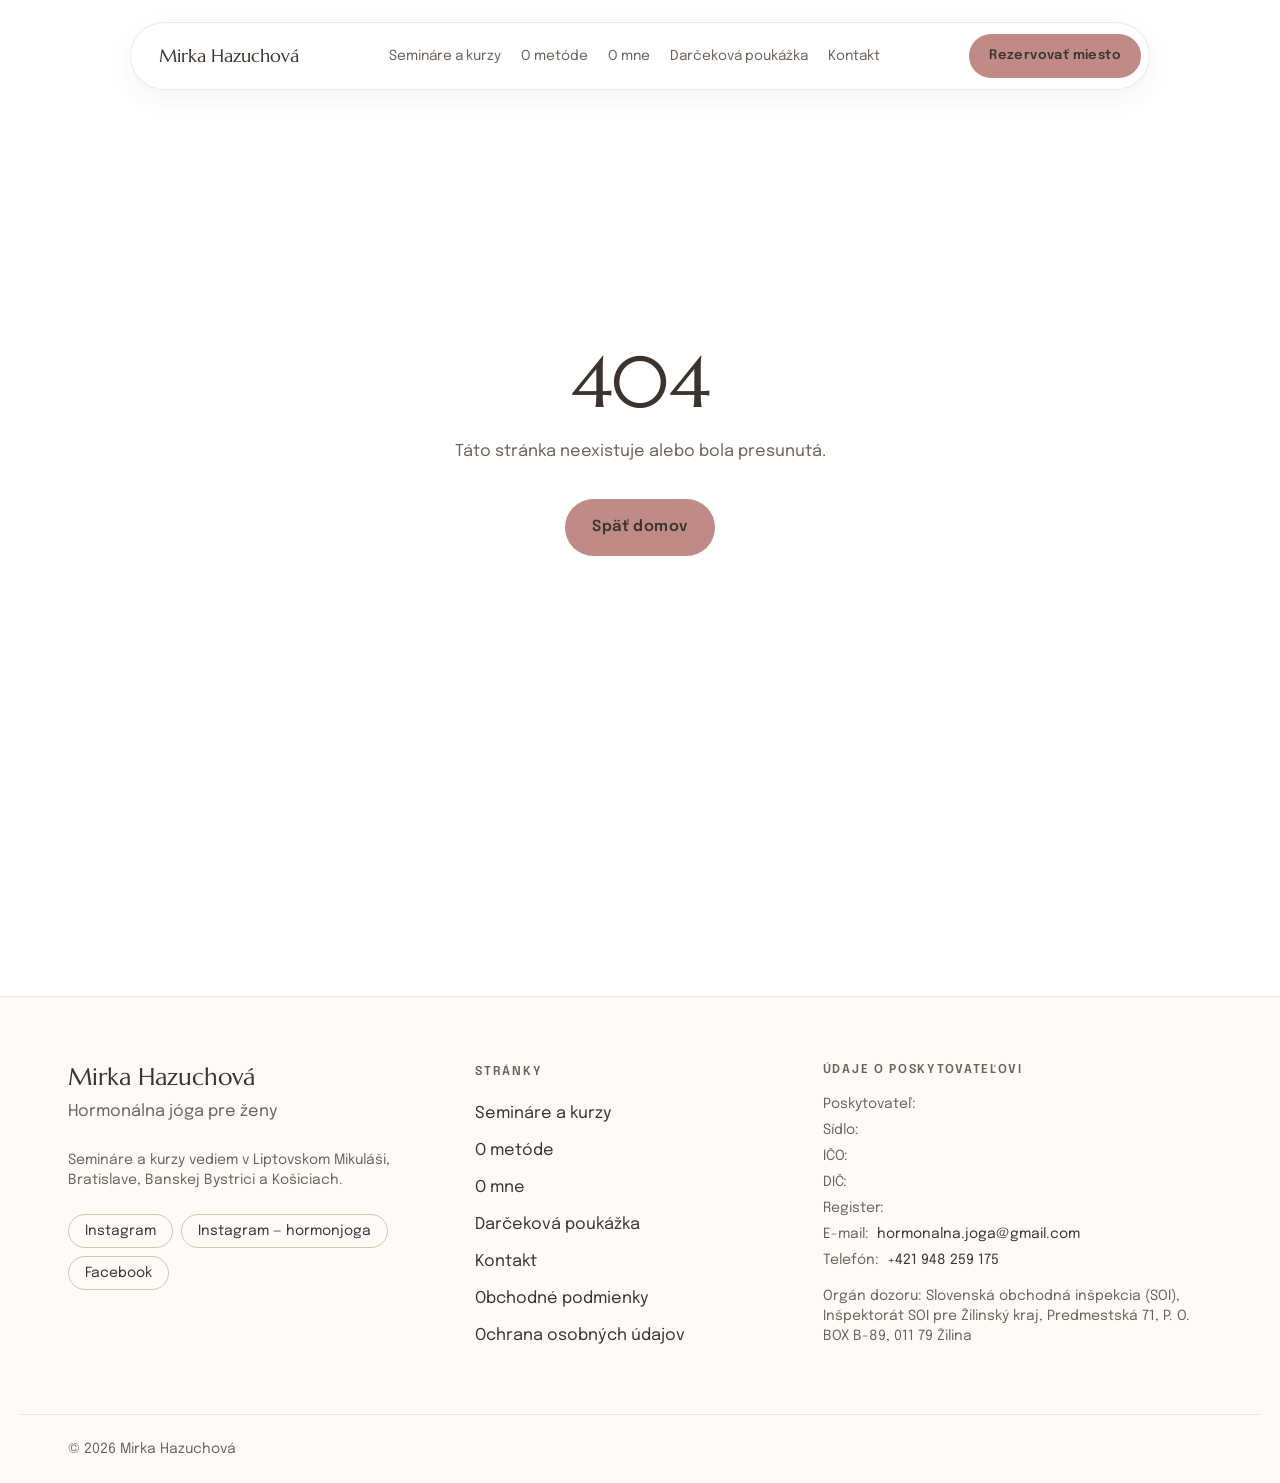
<file: index.html>
<!DOCTYPE html><html lang="sk"><head><meta charSet="utf-8"/><meta name="viewport" content="width=device-width, initial-scale=1"/><link rel="preload" as="image" href="/assets/hero-BRBRKZry.jpg"/><link rel="preload" as="image" href="https://245f3a2c55.clvaw-cdnwnd.com/c39acbb2044409da561df274f3173ee8/200002749-1ee371ee3c/1672755733788-4.jpg?ph=245f3a2c55"/><link rel="stylesheet" href="https://fonts.googleapis.com/css2?family=Marcellus&amp;family=Epilogue:ital,wght@0,300..700;1,300..600&amp;display=swap" data-precedence="default"/><link rel="stylesheet" href="/assets/styles-Du7yPqfw.css" data-precedence="default"/><title>Hormonálna jóga pre ženy | Mirka Hazuchová</title><meta name="author" content="Mirka Hazuchová"/><meta property="og:type" content="website"/><meta property="og:locale" content="sk_SK"/><meta name="twitter:card" content="summary_large_image"/><meta name="description" content="Semináre a kurzy hormonálnej jógy podľa Dinah Rodrigues. Celú zostavu sa naučíš naraz a cvičíš ju doma. Liptovský Mikuláš, Bratislava, Banská Bystrica, Košice."/><meta property="og:title" content="Hormonálna jóga pre ženy | Mirka Hazuchová"/><meta property="og:description" content="Semináre a kurzy hormonálnej jógy podľa Dinah Rodrigues. Celú zostavu sa naučíš naraz a cvičíš ju doma. Liptovský Mikuláš, Bratislava, Banská Bystrica, Košice."/><link rel="modulepreload" href="/assets/index-p-gKR24K.js"/><link rel="modulepreload" href="/assets/routes-mX9Y94ne.js"/><link rel="modulepreload" href="/assets/Prvky-fniyC-Qj.js"/><link rel="modulepreload" href="/assets/hero-D6r3MJi-.js"/><link rel="modulepreload" href="/assets/dych-BO3o8Qb0.js"/><link rel="modulepreload" href="/assets/priestor-DvZX6cB6.js"/><link rel="modulepreload" href="/assets/Terminy-D7-XhAkE.js"/><link rel="modulepreload" href="/assets/Rezervacia-CGpvSr3S.js"/><link rel="preconnect" href="https://fonts.googleapis.com"/><link rel="preconnect" href="https://fonts.gstatic.com" crossorigin="anonymous"/><link rel="icon" href="/favicon.png" type="image/png"/><meta name="robots" content="noindex, nofollow"/><script type="application/ld+json">{"@context":"https://schema.org","@type":"LocalBusiness","name":"Mirka Hazuchová","description":"Hormonálna jóga pre ženy","telephone":"+421 948 259 175","email":"hormonalna.joga@gmail.com","address":{"@type":"PostalAddress","addressLocality":"Liptovský Mikuláš","addressCountry":"SK"},"areaServed":["Liptovský Mikuláš","Bratislava","Banská Bystrica","Košice"],"sameAs":["https://www.instagram.com/mirunka_hormonyoga/","https://www.instagram.com/hormonjoga/","https://www.facebook.com/mirunka.sk"]}</script><meta name="twitter:title" content="Hormonálna jóga pre ženy | Mirka Hazuchová"><meta name="twitter:description" content="Semináre a kurzy hormonálnej jógy podľa Dinah Rodrigues. Celú zostavu sa naučíš naraz a cvičíš ju doma. Liptovský Mikuláš, Bratislava, Banská Bystrica, Košice."><meta property="og:image" content="https://pub-bb2e103a32db4e198524a2e9ed8f35b4.r2.dev/lovp_5nvzbtj5xt8my964fkjwwp3zrp/c3455400c1849cd1383ae8f1ded1eed9_1791920018272.png"><meta name="twitter:image" content="https://pub-bb2e103a32db4e198524a2e9ed8f35b4.r2.dev/lovp_5nvzbtj5xt8my964fkjwwp3zrp/c3455400c1849cd1383ae8f1ded1eed9_1791920018272.png"></head><body><header class="fixed left-1/2 top-[22px] z-50 w-[min(1020px,calc(100vw-32px))] rounded-full border border-linka" style="transform:translateX(-50%) translateY(0);background:rgba(255,255,255,0.7);backdrop-filter:blur(22px) saturate(140%);-webkit-backdrop-filter:blur(22px) saturate(140%);box-shadow:var(--tien-karta);transition:all 320ms cubic-bezier(.22,1,.36,1)"><nav class="flex items-center justify-between gap-3 pl-5 pr-2 sm:pl-7" style="height:66px;transition:height 320ms cubic-bezier(.22,1,.36,1)" aria-label="Hlavné menu"><a class="font-display text-[1.15rem] whitespace-nowrap active" href="/" data-status="active" aria-current="page">Mirka Hazuchová</a><ul class="hidden items-center gap-5 text-[0.86rem] lg:flex"><li><a class="text-atrament-mak transition-colors duration-500 hover:text-atrament" href="/terminy">Semináre a kurzy</a></li><li><a class="text-atrament-mak transition-colors duration-500 hover:text-atrament" href="/o-metode">O metóde</a></li><li><a class="text-atrament-mak transition-colors duration-500 hover:text-atrament" href="/o-mne">O mne</a></li><li><a class="text-atrament-mak transition-colors duration-500 hover:text-atrament" href="/darcekova-poukazka">Darčeková poukážka</a></li><li><a class="text-atrament-mak transition-colors duration-500 hover:text-atrament" href="/kontakt">Kontakt</a></li></ul><div class="flex items-center gap-1"><a class="tlacidlo !px-4 !py-2.5 text-[0.82rem] sm:!px-5" href="/terminy#rezervacia">Rezervovať miesto</a><button type="button" class="flex h-10 w-10 items-center justify-center rounded-full lg:hidden" aria-label="Otvoriť menu" aria-expanded="false"><span class="relative block h-3 w-5"><span class="absolute left-0 h-px w-5 bg-atrament transition-all duration-500 top-0"></span><span class="absolute left-0 h-px w-5 bg-atrament transition-all duration-500 top-3"></span></span></button></div></nav></header><div class="fixed inset-0 z-40 flex flex-col justify-center bg-biela px-6 transition-opacity duration-700 lg:hidden pointer-events-none opacity-0"><ul class="flex flex-col gap-3"><li><a class="block rounded-full border border-linka px-6 py-4 font-display text-[1.6rem]" href="/terminy">Semináre a kurzy</a></li><li><a class="block rounded-full border border-linka px-6 py-4 font-display text-[1.6rem]" href="/o-metode">O metóde</a></li><li><a class="block rounded-full border border-linka px-6 py-4 font-display text-[1.6rem]" href="/o-mne">O mne</a></li><li><a class="block rounded-full border border-linka px-6 py-4 font-display text-[1.6rem]" href="/darcekova-poukazka">Darčeková poukážka</a></li><li><a class="block rounded-full border border-linka px-6 py-4 font-display text-[1.6rem]" href="/kontakt">Kontakt</a></li></ul></div><main><!--$--><section class="obal grid min-h-[min(100vh,900px)] max-h-[100vh] items-center gap-10 pt-32 pb-12 lg:grid-cols-[1.05fr_0.95fr] lg:pt-28"><div data-anim="true"><p class="t-meta text-atrament-mak">HORMONÁLNA JÓGA PRE ŽENY</p><h1 class="t-hero mt-6 max-w-[14ch]">Naučíš sa to raz. Cvičíš to potom sama.</h1><p class="t-perex mt-7 text-atrament-mak">Na jednom seminári sa naučíš celú zostavu — všetkých dvadsaťjeden cvikov aj dychové techniky. Odídeš s materiálmi a odvtedy to cvičíš doma. Žiadne členstvo, žiadne mesačné platby, žiadne dochádzanie.</p><div class="mt-9 flex flex-wrap gap-3"><a class="tlacidlo" href="/terminy">Pozrieť termíny</a><a class="tlacidlo-tiche" href="/o-metode">Čo je hormonálna jóga</a></div></div><div class="relative hidden h-[min(72vh,640px)] lg:block"><div data-anim="foto" class="oblk absolute inset-y-0 right-0 w-[82%]"><img src="/assets/hero-BRBRKZry.jpg" alt="Svetlá miestnosť skoro ráno s rozloženou podložkou na drevenej podlahe" width="1600" height="1104" loading="eager" class="h-full w-full object-cover"/></div><div data-anim="foto" class="oblk absolute bottom-[-6%] left-0 aspect-[3/4] w-[36%] border-[6px] border-biela"><img src="https://245f3a2c55.clvaw-cdnwnd.com/c39acbb2044409da561df274f3173ee8/200002749-1ee371ee3c/1672755733788-4.jpg?ph=245f3a2c55" alt="Kamenný oblúk v zelenej záhrade" loading="eager" class="h-full w-full object-cover"/></div></div><div data-anim="foto" class="foto aspect-[4/3] lg:hidden"><img src="/assets/hero-BRBRKZry.jpg" alt="Svetlá miestnosť skoro ráno s rozloženou podložkou" width="1600" height="1104" loading="eager" class="h-full w-full object-cover"/></div></section><div class="pauza" aria-hidden="true"></div><section class="obal grid items-center gap-12 py-12 md:grid-cols-[0.8fr_1.2fr]"><div data-anim="foto" class="oblk mx-auto aspect-[3/4] w-full max-w-[360px]"><img src="/assets/dych-D3hm9-hC.jpg" alt="Ruky položené na bruchu, pokojný dych" width="912" height="1200" loading="lazy" class="h-full w-full object-cover"/></div><div data-anim="true"><p class="t-meta text-atrament-mak">01 — PREČO SEM ŽENY CHODIA</p><h2 class="t-nadpis mt-4">Väčšina z nich nehľadá cvičenie.</h2><p class="t-perex mt-6">Hľadá dve hodiny, počas ktorých od nich nikto nič nechce. Žiadny telefón, žiadne „mami“, žiadny zoznam vecí, ktoré treba vybaviť. Len dych, pohyb a ticho.</p><p class="t-telo mt-5 text-atrament-mak">To, že sa popri tom naučíš zostavu, ktorú si odnesieš domov, je bonus. Ale väčšina žien sa vracia kvôli tomu prvému.</p></div></section><section class="obal py-20"><div class="relative mb-12 max-w-2xl" data-anim="true"><div aria-hidden="true" class="absolute -left-6 -top-10 -z-10 h-44 w-36 bg-len" style="border-radius:200px 200px 24px 24px;background-image:url(/assets/textura-BCD74Ztp.jpg);background-size:cover"></div><p class="t-meta text-atrament-mak">02 — ČO SI ODNESIEŠ</p><h2 class="t-nadpis mt-4">Štyri veci, ktoré ti zostanú.</h2></div><div class="grid gap-10 lg:grid-cols-[1.1fr_0.9fr]"><div data-anim="foto" class="foto aspect-[4/3] lg:aspect-auto"><img src="/assets/odnesies-DyhQ1yK5.jpg" alt="Tlačené materiály, zvinutá podložka, uterák a pohár vody na svetlom podklade" width="1408" height="1008" loading="lazy" class="h-full w-full object-cover"/></div><ul class="grid gap-x-8 gap-y-10 sm:grid-cols-2"><li data-anim="true" class="relative pt-10"><span class="t-cislo absolute -top-2 left-0 text-[5rem]" aria-hidden="true">01</span><h3 class="t-podnadpis relative">Celú zostavu</h3><p class="relative mt-2 text-[0.97rem] text-atrament-mak">Dvadsaťjeden cvikov v presnom poradí. Naučíš sa ich všetky naraz, nie po častiach počas roka.</p></li><li data-anim="true" class="relative pt-10"><span class="t-cislo absolute -top-2 left-0 text-[5rem]" aria-hidden="true">02</span><h3 class="t-podnadpis relative">Dychové techniky</h3><p class="relative mt-2 text-[0.97rem] text-atrament-mak">Pránajáma — dych, ktorý je súčasťou zostavy. Bez neho to nie je ono, preto mu venujeme čas.</p></li><li data-anim="true" class="relative pt-10"><span class="t-cislo absolute -top-2 left-0 text-[5rem]" aria-hidden="true">03</span><h3 class="t-podnadpis relative">Tlačené materiály</h3><p class="relative mt-2 text-[0.97rem] text-atrament-mak">Dostaneš ich hneď na začiatku. Doma sa podľa nich vieš vrátiť k čomukoľvek, čo si zabudla.</p></li><li data-anim="true" class="relative pt-10"><span class="t-cislo absolute -top-2 left-0 text-[5rem]" aria-hidden="true">04</span><h3 class="t-podnadpis relative">Cviky proti stresu</h3><p class="relative mt-2 text-[0.97rem] text-atrament-mak">Krátke, nenápadné, dajú sa urobiť aj v práci. Nie sú súčasťou hlavnej zostavy, ale naučíš sa ich tiež.</p></li></ul></div><p data-anim="true" class="mt-10 text-center font-display text-[1.3rem]">Cviky sú jednoduché. Zvládnu ich aj ženy, ktoré nikdy predtým necvičili jógu.</p></section><section class="py-6"><div class="obal"><div class="blok bg-kakao px-6 py-14 text-biela md:px-14 md:py-16"><div data-anim="true" class="max-w-2xl"><p class="t-meta opacity-90">03 — AKO TO PREBIEHA</p><h2 class="t-nadpis mt-4">Aby si vedela, do čoho ideš.</h2><p class="t-perex mt-5">Nič, čo by ťa malo prekvapiť. Tu je presne, ako vyzerá víkendový seminár.</p></div><ol class="mt-12 grid gap-10 sm:grid-cols-2 lg:grid-cols-4"><li data-anim="true" class="relative pt-12"><span class="absolute -top-3 left-0 font-display text-[5.5rem] leading-none text-biela/25" aria-hidden="true">1</span><h3 class="relative font-display text-[1.35rem]">Krátke zoznámenie</h3><p class="relative mt-2 text-[0.95rem]">Povieme si, čo hormonálna jóga je a čo nie je. Vysvetlíme si jógové pojmy, aby sa zorientovali aj úplné začiatočníčky.</p></li><li data-anim="true" class="relative pt-12"><span class="absolute -top-3 left-0 font-display text-[5.5rem] leading-none text-biela/25" aria-hidden="true">2</span><h3 class="relative font-display text-[1.35rem]">Základné techniky</h3><p class="relative mt-2 text-[0.95rem]">Naučíme sa dýchanie a vizualizácie. Toto je základ, na ktorom stojí celá zostava.</p></li><li data-anim="true" class="relative pt-12"><span class="absolute -top-3 left-0 font-display text-[5.5rem] leading-none text-biela/25" aria-hidden="true">3</span><h3 class="relative font-display text-[1.35rem]">Celá zostava</h3><p class="relative mt-2 text-[0.95rem]">Prejdeme všetkých dvadsaťjeden cvikov. Postupne, s opakovaním, kým ich nebudeš mať v tele.</p></li><li data-anim="true" class="relative pt-12"><span class="absolute -top-3 left-0 font-display text-[5.5rem] leading-none text-biela/25" aria-hidden="true">4</span><h3 class="relative font-display text-[1.35rem]">Cviky proti stresu</h3><p class="relative mt-2 text-[0.95rem]">Na záver si pridáme krátke cviky, ktoré sa dajú robiť kedykoľvek počas dňa.</p></li></ol></div></div></section><section class="obal grid gap-10 py-16 lg:grid-cols-[1fr_1fr]"><div data-anim="true"><h3 class="t-podnadpis">Praktické veci</h3><ul class="mt-5"><li class="border-b border-linka py-3.5 text-[0.97rem]">Víkendový seminár býva v piatok 17:00 – 21:00 a v sobotu 9:00 – 16:30, alebo v sobotu 17:00 – 21:00 a v nedeľu 9:00 – 16:30, prípadne v sobotu 9:00 – 17:00. Časy sú orientačné, končíme podľa potreby.</li><li class="border-b border-linka py-3.5 text-[0.97rem]">Obedňajšia prestávka je od 12:30 do 13:30.</li><li class="border-b border-linka py-3.5 text-[0.97rem]">Ubytovanie ani strava nie sú súčasťou seminára.</li><li class="border-b border-linka py-3.5 text-[0.97rem]">Prines si pohodlné oblečenie na cvičenie — tepláky, tričko, mikinu a ponožky. Ďalej väčší uterák na podloženie chrbtice a podložku na cvičenie.</li><li class="border-b border-linka py-3.5 text-[0.97rem]">Počet miest je obmedzený.</li></ul></div><div data-anim="foto" class="foto aspect-[4/3] self-start"><img src="/assets/priestor-CDvVnDI3.jpg" alt="Podložky rozložené v kruhu v jasnej miestnosti" width="1600" height="1008" loading="lazy" class="h-full w-full object-cover"/></div></section><div class="pauza" aria-hidden="true"></div><section class="obal py-12"><div data-anim="true" class="mb-12 max-w-2xl"><p class="t-meta text-atrament-mak">TERMÍNY</p><h2 class="t-nadpis mt-4">Vyber si mesto.</h2></div><div><ul class="grid gap-4 sm:grid-cols-2 lg:grid-cols-4"><li data-anim="true"><a class="group relative block h-full overflow-hidden border p-7 pt-14 transition-all duration-700 border-linka bg-biela hover:border-hlina" style="border-radius:160px 160px 32px 32px;box-shadow:var(--tien-jemny)" href="/terminy?mesto=Liptovsk%C3%BD+Mikul%C3%A1%C5%A1#rezervacia"><span class="t-cislo absolute right-6 top-6 text-[3.6rem]" aria-hidden="true">0<!-- -->1</span><span class="relative font-display text-[1.45rem] leading-tight">Liptovský Mikuláš</span><span class="relative mt-3 block text-[0.95rem] text-atrament-mak">Domovské mesto — tu prebiehajú semináre aj privátne hodiny najčastejšie.</span><span class="relative mt-5 block text-sm text-atrament-mak">Termíny dopĺňame</span><span class="relative mt-5 inline-flex items-center gap-2 text-sm font-semibold">Mám záujem <span class="transition-transform duration-700 group-hover:translate-x-1" aria-hidden="true">→</span></span></a></li><li data-anim="true"><a class="group relative block h-full overflow-hidden border p-7 pt-14 transition-all duration-700 border-linka bg-biela hover:border-hlina" style="border-radius:160px 160px 32px 32px;box-shadow:var(--tien-jemny)" href="/terminy?mesto=Bratislava#rezervacia"><span class="t-cislo absolute right-6 top-6 text-[3.6rem]" aria-hidden="true">0<!-- -->2</span><span class="relative font-display text-[1.45rem] leading-tight">Bratislava</span><span class="relative mt-5 block text-sm text-atrament-mak">Termíny dopĺňame</span><span class="relative mt-5 inline-flex items-center gap-2 text-sm font-semibold">Mám záujem <span class="transition-transform duration-700 group-hover:translate-x-1" aria-hidden="true">→</span></span></a></li><li data-anim="true"><a class="group relative block h-full overflow-hidden border p-7 pt-14 transition-all duration-700 border-linka bg-biela hover:border-hlina" style="border-radius:160px 160px 32px 32px;box-shadow:var(--tien-jemny)" href="/terminy?mesto=Bansk%C3%A1+Bystrica#rezervacia"><span class="t-cislo absolute right-6 top-6 text-[3.6rem]" aria-hidden="true">0<!-- -->3</span><span class="relative font-display text-[1.45rem] leading-tight">Banská Bystrica</span><span class="relative mt-5 block text-sm text-atrament-mak">Termíny dopĺňame</span><span class="relative mt-5 inline-flex items-center gap-2 text-sm font-semibold">Mám záujem <span class="transition-transform duration-700 group-hover:translate-x-1" aria-hidden="true">→</span></span></a></li><li data-anim="true"><a class="group relative block h-full overflow-hidden border p-7 pt-14 transition-all duration-700 border-linka bg-biela hover:border-hlina" style="border-radius:160px 160px 32px 32px;box-shadow:var(--tien-jemny)" href="/terminy?mesto=Ko%C5%A1ice#rezervacia"><span class="t-cislo absolute right-6 top-6 text-[3.6rem]" aria-hidden="true">0<!-- -->4</span><span class="relative font-display text-[1.45rem] leading-tight">Košice</span><span class="relative mt-5 block text-sm text-atrament-mak">Termíny dopĺňame</span><span class="relative mt-5 inline-flex items-center gap-2 text-sm font-semibold">Mám záujem <span class="transition-transform duration-700 group-hover:translate-x-1" aria-hidden="true">→</span></span></a></li></ul><p data-anim="true" class="blok mx-auto mt-10 max-w-2xl bg-len p-8 text-center text-[1.08rem]">Najbližšie termíny práve dopĺňame. Nechaj nám na seba kontakt a ozveme sa ti hneď, ako budú známe.</p></div></section><section class="obal grid items-center gap-12 py-20 md:grid-cols-[0.85fr_1.15fr]"><div data-anim="foto" class="oblk mx-auto aspect-[3/4] w-full max-w-[380px]"><img src="https://245f3a2c55.clvaw-cdnwnd.com/c39acbb2044409da561df274f3173ee8/200001349-d0233d0237/1646774570854.jpg?ph=245f3a2c55" alt="Mirka Hazuchová, lektorka hormonálnej jógy" loading="lazy" class="h-full w-full object-cover"/></div><div data-anim="true"><p class="t-meta text-atrament-mak">O MNE</p><h2 class="t-nadpis mt-4">Mirka Hazuchová</h2><p class="t-telo mt-6">Hormonálnu jógu učím viac ako jedenásť rokov. Za ten čas som ju odovzdala tisíckam žien po celom Slovensku — na víkendových seminároch, v mesačných kurzoch v Bratislave, Banskej Bystrici, Košiciach a doma v Liptovskom Mikuláši.</p><blockquote class="t-citat mt-8 border-l-2 border-staroruzova pl-6">„<!-- -->Dospelý je ten, kto vie byť šťastný sám so sebou.<!-- -->“</blockquote><a class="tlacidlo-tiche mt-8" href="/o-mne">Viac o mne</a></div></section><section class="obal py-20" aria-label="Skúsenosti účastníčok"><div class="grid gap-8 md:grid-cols-2"><figure data-anim="true" class="blok border border-linka bg-biela p-8 md:p-10" style="border-radius:200px 200px 32px 32px;padding-top:5rem"><blockquote class="t-citat">„<!-- -->Chcem sa ti poďakovať za skvelú skúsenosť — za to, že som vďaka tebe mala možnosť spoznať hormonálnu jogu a že si ma k nej priučila. Všetko, čo si ma vtedy naučila, teraz naplno využívam pri gravid joge. Vďaka tebe to dýchanie a ostatné veci pri dychových cvičeniach pre mňa nie sú cudzie a cvičenie je pre mňa oveľa jednoduchšie.<!-- -->“</blockquote><figcaption class="t-meta mt-6 text-atrament-mak">— <!-- -->účastníčka seminára</figcaption></figure><figure data-anim="true" class="blok border border-linka bg-biela p-8 md:p-10" style="border-radius:32px"><blockquote class="t-citat">„<!-- -->Nedá sa opísať stav, ktorý ma zaplavil po dvoch týždňoch na pobyte. Svaly, tkanivá a šľachy sa mi uvoľnili až do kostí — a to pritom chodím pravidelne na masáže.<!-- -->“</blockquote><figcaption class="t-meta mt-6 text-atrament-mak">— <!-- -->účastníčka ajurvédskeho pobytu</figcaption></figure></div></section><section id="rezervacia" class="obal scroll-mt-28 py-20" aria-labelledby="rezervacia-nadpis"><div class="grid gap-12 lg:grid-cols-[0.8fr_1.2fr]"><div data-anim="true"><p class="t-meta text-atrament-mak">REZERVÁCIA</p><h2 id="rezervacia-nadpis" class="t-nadpis mt-4">Rezervuj si miesto.</h2><p class="t-perex mt-6 text-atrament-mak">Vyplň krátky formulár a ja sa ti ozvem s potvrdením a všetkými informáciami. Rezervácia je nezáväzná, kým ti nepošlem potvrdenie.</p><p class="blok mt-8 bg-len p-7">Najbližšie termíny práve dopĺňame. Nechaj nám na seba kontakt a ozveme sa ti hneď, ako budú známe.</p></div><form data-anim="true" class="blok grid gap-5 border border-linka bg-biela p-6 sm:grid-cols-2 sm:p-10" style="box-shadow:var(--tien-jemny)"><label class="flex flex-col gap-2 sm:col-span-2"><span class="text-[0.92rem] font-medium">Meno a priezvisko<span class="text-atrament-mak"> *</span></span><input required="" autoComplete="name" class="vstup" name="meno"/></label><label class="flex flex-col gap-2 "><span class="text-[0.92rem] font-medium">E-mail<span class="text-atrament-mak"> *</span></span><input type="email" required="" autoComplete="email" class="vstup" name="email"/></label><label class="flex flex-col gap-2 "><span class="text-[0.92rem] font-medium">Telefón<span class="text-atrament-mak"> *</span></span><input type="tel" required="" autoComplete="tel" class="vstup" name="telefon"/></label><label class="flex flex-col gap-2 "><span class="text-[0.92rem] font-medium">Mám záujem o<span class="text-atrament-mak"> *</span></span><select name="zaujem" required="" class="vstup"><option value="" disabled="" selected="">Vyber</option><option>Víkendový seminár</option><option>Mesačný kurz</option><option>Privátna hodina</option><option>Rannú jógu</option><option>Zatiaľ len zisťujem</option></select></label><label class="flex flex-col gap-2 "><span class="text-[0.92rem] font-medium">Mám záujem o mesto<span class="text-atrament-mak"> *</span></span><select name="mesto" required="" class="vstup"><option value="" disabled="" selected="">Vyber</option><option>Liptovský Mikuláš</option><option>Bratislava</option><option>Banská Bystrica</option><option>Košice</option><option>Je mi to jedno, napíšte mi možnosti</option></select></label><label class="flex flex-col gap-2 sm:col-span-2"><span class="text-[0.92rem] font-medium">Cvičila si už niekedy jógu?</span><select name="skusenost" class="vstup"><option value="" selected="">Nechcem uviesť</option><option>Nie, budem úplná začiatočníčka</option><option>Trochu áno</option><option>Cvičím pravidelne</option></select></label><label class="flex items-start gap-3 sm:col-span-2"><input type="checkbox" class="mt-1.5 h-5 w-5 accent-[var(--ruza-syta)]" name="poradit"/><span>Chcem sa poradiť o zdravotnom stave pred prihlásením</span></label><label class="flex flex-col gap-2 sm:col-span-2"><span class="text-[0.92rem] font-medium">Čokoľvek, čo by som mala vedieť</span><textarea name="poznamka" rows="4" class="vstup resize-y"></textarea></label><label class="flex items-start gap-3 text-[0.95rem] sm:col-span-2"><input type="checkbox" required="" class="mt-1.5 h-5 w-5 accent-[var(--ruza-syta)]"/><span>Súhlasím so spracovaním osobných údajov na účel vybavenia mojej rezervácie.</span></label><div class="sm:col-span-2"><button type="submit" class="tlacidlo w-full sm:w-auto">Odoslať rezerváciu</button><p class="mt-4 text-sm text-atrament-mak">Ozvem sa ti zvyčajne do dvoch dní. Počet miest je obmedzený.</p></div></form></div></section><script>(function(a,f){let l;try{l=JSON.parse(sessionStorage.getItem(a)||"{}")}catch{return}const n=l?.[f||history.state?.__TSR_key];let c=!1;for(const t in n){const e=n[t],o=e?.scrollX,s=e?.scrollY;if(Number.isFinite(o)&&Number.isFinite(s)){if(t==="window")scrollTo(o,s),c=!0;else if(t)try{const r=document.querySelector(t);r&&(r.scrollLeft=o,r.scrollTop=s)}catch{}}}if(c)return;const i=location.hash.slice(1);if(i){const t=history.state?.__hashScrollIntoViewOptions??!0;if(t){const e=document.getElementById(i);e&&e.scrollIntoView(t)}return}scrollTo(0,0)})("tsr-scroll-restoration-v1_3");document.currentScript.remove()</script><!--/$--></main><footer class="mt-24 border-t border-linka bg-biela-tepla"><div class="obal grid gap-12 py-16 md:grid-cols-[1.2fr_1fr_1.3fr]"><div><p class="font-display text-2xl">Mirka Hazuchová</p><p class="mt-1 text-atrament-mak">Hormonálna jóga pre ženy</p><p class="mt-6 text-sm text-atrament-mak">Semináre a kurzy vediem v Liptovskom Mikuláši, Bratislave, Banskej Bystrici a Košiciach.</p><ul class="mt-6 flex flex-wrap gap-2"><li><a href="https://www.instagram.com/mirunka_hormonyoga/" target="_blank" rel="noreferrer" class="inline-block rounded-full border border-hlina px-4 py-1.5 text-sm">Instagram</a></li><li><a href="https://www.instagram.com/hormonjoga/" target="_blank" rel="noreferrer" class="inline-block rounded-full border border-hlina px-4 py-1.5 text-sm">Instagram — hormonjoga</a></li><li><a href="https://www.facebook.com/mirunka.sk" target="_blank" rel="noreferrer" class="inline-block rounded-full border border-hlina px-4 py-1.5 text-sm">Facebook</a></li></ul></div><nav aria-label="Pätička"><p class="t-meta text-atrament-mak">Stránky</p><ul class="mt-4 space-y-2"><li><a class="hover:underline" href="/terminy">Semináre a kurzy</a></li><li><a class="hover:underline" href="/o-metode">O metóde</a></li><li><a class="hover:underline" href="/o-mne">O mne</a></li><li><a class="hover:underline" href="/darcekova-poukazka">Darčeková poukážka</a></li><li><a class="hover:underline" href="/kontakt">Kontakt</a></li><li><a class="hover:underline" href="/obchodne-podmienky">Obchodné podmienky</a></li><li><a class="hover:underline" href="/ochrana-osobnych-udajov">Ochrana osobných údajov</a></li></ul></nav><div class="text-sm"><p class="t-meta text-atrament-mak">Údaje o poskytovateľovi</p><dl class="mt-4 space-y-1.5"><div class="flex gap-2"><dt class="text-atrament-mak">Poskytovateľ<!-- -->:</dt><dd></dd></div><div class="flex gap-2"><dt class="text-atrament-mak">Sídlo<!-- -->:</dt><dd></dd></div><div class="flex gap-2"><dt class="text-atrament-mak">IČO<!-- -->:</dt><dd></dd></div><div class="flex gap-2"><dt class="text-atrament-mak">DIČ<!-- -->:</dt><dd></dd></div><div class="flex gap-2"><dt class="text-atrament-mak">Register<!-- -->:</dt><dd></dd></div><div class="flex gap-2"><dt class="text-atrament-mak">E-mail:</dt><dd><a href="mailto:hormonalna.joga@gmail.com">hormonalna.joga@gmail.com</a></dd></div><div class="flex gap-2"><dt class="text-atrament-mak">Telefón:</dt><dd><a href="tel:+421948259175">+421 948 259 175</a></dd></div></dl><p class="mt-4 text-atrament-mak">Orgán dozoru: Slovenská obchodná inšpekcia (SOI), Inšpektorát SOI pre Žilinský kraj, Predmestská 71, P. O. BOX B-89, 011 79 Žilina</p></div></div><div class="obal border-t border-linka py-6 text-sm text-atrament-mak">© 2026 Mirka Hazuchová</div></footer><script data-tsr-stream-part="">(self.$R=self.$R||{})["tsr"]=[];self.$_TSR={h(){this.hydrated=!0,this.c()},e(){this.streamEnded=!0,this.c()},c(){this.hydrated&&this.streamEnded&&(delete self.$_TSR,delete self.$R.tsr)},p(e){this.initialized?e():this.buffer.push(e)},buffer:[]};$_TSR.router=($R=>$R[0]={manifest:$R[1]={routes:$R[2]={__root__:$R[3]={preloads:$R[4]=["/assets/index-p-gKR24K.js"],scripts:$R[5]=[$R[6]={attrs:$R[7]={type:"module",async:!0,src:"/assets/index-p-gKR24K.js"}}]},"/":$R[8]={preloads:$R[9]=["/assets/routes-mX9Y94ne.js","/assets/Prvky-fniyC-Qj.js","/assets/hero-D6r3MJi-.js","/assets/dych-BO3o8Qb0.js","/assets/priestor-DvZX6cB6.js","/assets/Terminy-D7-XhAkE.js","/assets/Rezervacia-CGpvSr3S.js"]}}},matches:$R[10]=[$R[11]={i:"__root__ ",u:1791921626476,s:"success",ssr:!0},$R[12]={i:"  ",u:1791921626476,s:"success",ssr:!0}]})($R["tsr"]);$_TSR.e();{let s=document.currentScript,p;while((p=s.previousElementSibling)&&p.hasAttribute('data-tsr-stream-part'))p.remove();s.remove()}</script><script type="module" async="" src="/assets/index-p-gKR24K.js"></script><script>document.currentScript.remove();/*$tsr-stream-boundary*/</script></body></html>
</file>
